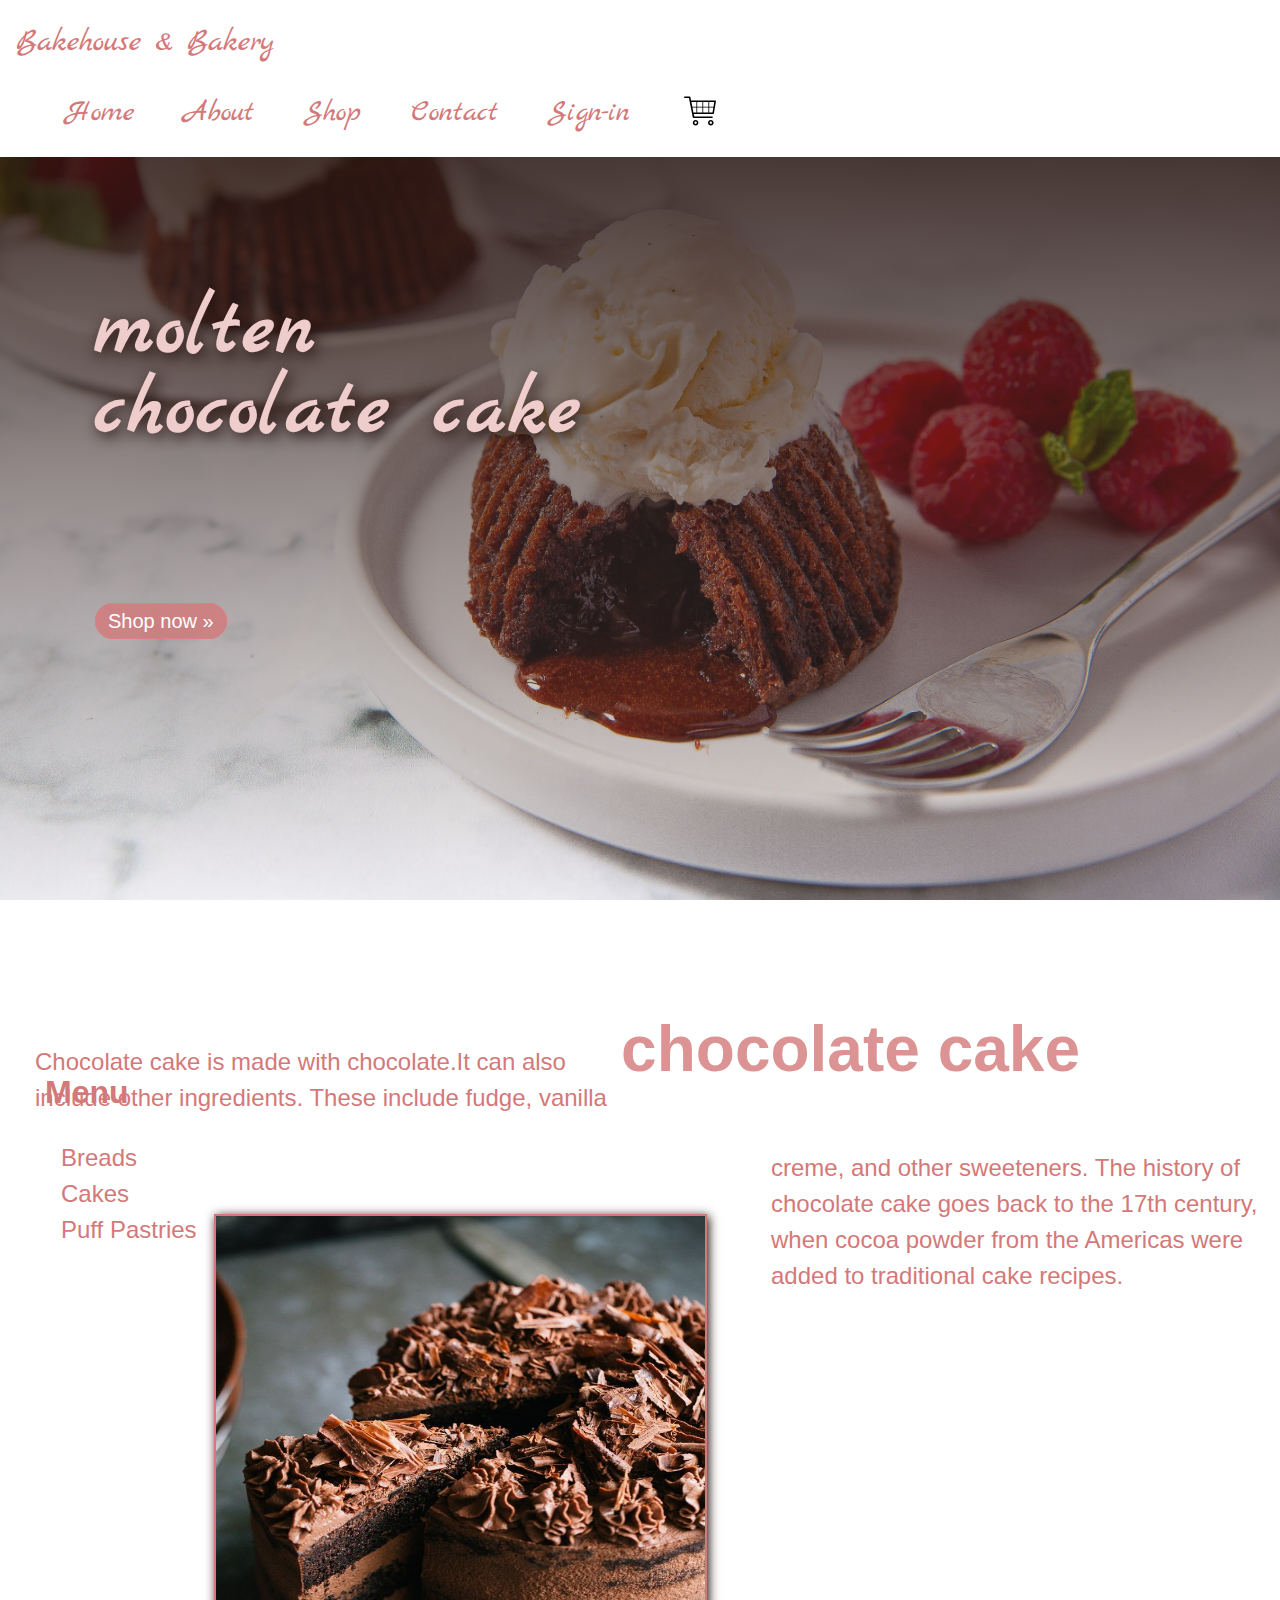
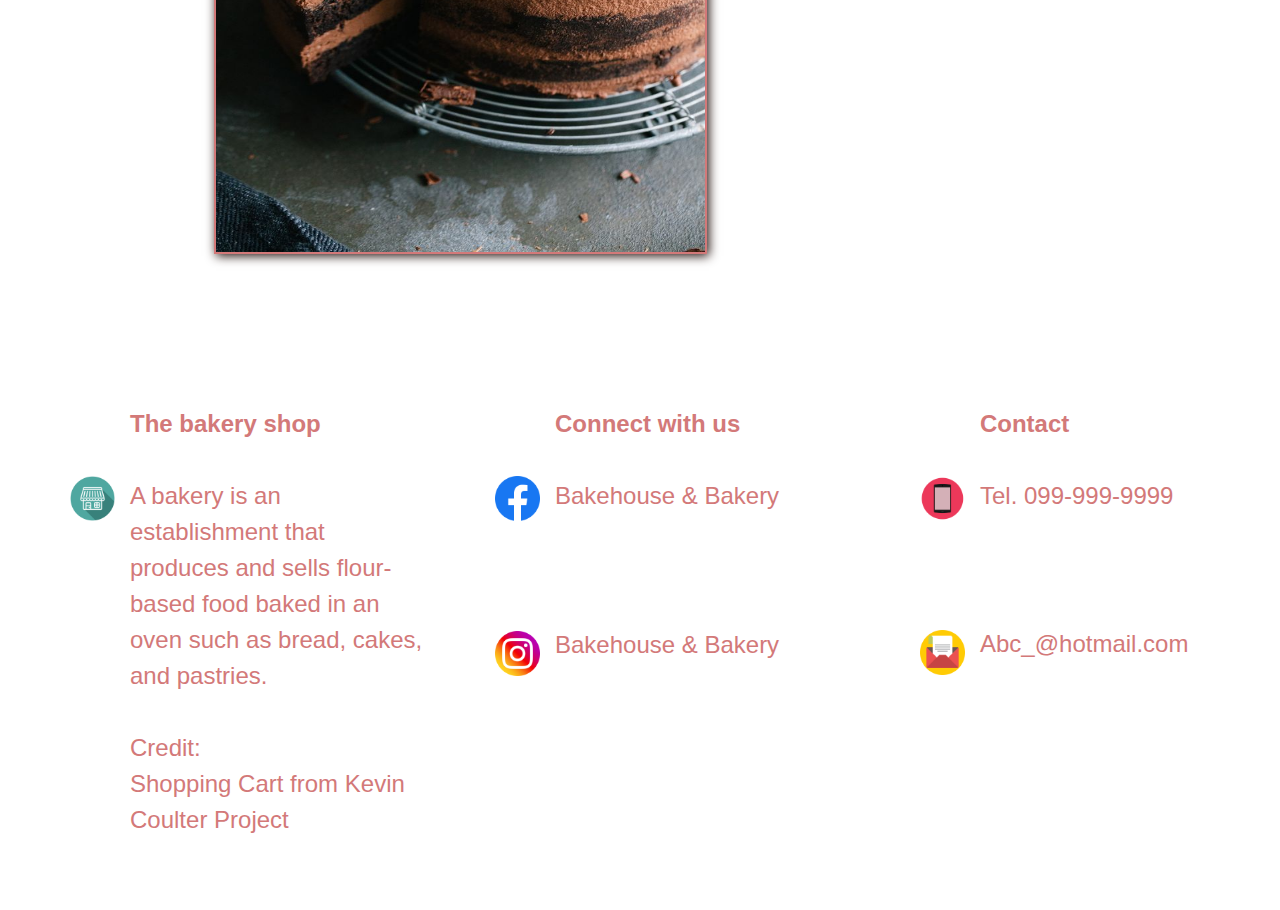
<file: index.html>
<!DOCTYPE html>
<html lang="en">
<head>
    <meta charset="UTF-8">
    <meta name="viewport" content="width=device-width, initial-scale=1, shrink-to-fit=no">
    <meta http-equiv="X-UA-Compatible" content="ie=edge">
    <meta name="format-detection" content="telephone=no">
    <link rel="stylesheet" href="css/main1.css">
    <link rel="stylesheet" href="css/media.css">
    <title>Bakehouse & Bakery</title>
</head>
<body>

    <nav class="navbar navbar-expand-md fixed-top navbar-dark navbar-custom">
        <a class="navbar-brand" href="#">Bakehouse & Bakery</a>
        <span class="navbar-toggler-icon"></span>
        <div class="collapse navbar-collapse" id="navbarCollapse">
            <ul class="navbar-nav">
                <div class="nav-item">
                    <a class="nav-link" href="#">Home</a>
                </div>
                <div class="nav-item">
                    <a class="nav-link" href="#about">About</a>
                </div>
                <div class="nav-item">
                    <a class="nav-link" href="cart.html#menu">Shop</a>
                </div>
                <div class="nav-item">
                    <a class="nav-link" href="#contact">Contact</a>
                </div>
                <div class="nav-item">
                    <a class="nav-link" href="../Bakery-website/login/regitsnow.html">Sign-in</a>
                </div>
                <div class="nav-item item">
                    <a class="nav-link" href="cart.html"><span class="notify-badge"></span><img class="cart-icon" src="img/noun_Shopping Cart_798090.svg" alt="Shopping Cart"></a>
                </div>
                </ul>
            </div>
    </nav>

    <header class="hero">
            <div class="container-fluid">
        <div class="row">
                <div class="c1">
                <h1>molten <br> chocolate cake</h1><br><br>  
                <p><a class="btn btn-primary btn-lg" href="cart.html#menu" role="button">Shop now &raquo;</a></p>
                </div>
            </div>
        </div>
    </header>


    <main>
        <div class="container-fluid">
            <div class="row">
                <div class="c1">
                    <section id="about">
                    <h3><a class="nav-link">Menu</a>
                    <menu>Breads<br>Cakes<br>Puff Pastries</menu></h3>   
                  
                    <h2>chocolate cake</h2>
                    <p> <figure><img src="img/Chocolate-Cake-9.jpeg" alt=""></figure><br><br>
                    Chocolate cake is made with chocolate.It can also include other ingredients. These include fudge, vanilla creme, and other sweeteners. The history of chocolate cake goes back to the 17th century, when cocoa powder from the Americas were added to traditional cake recipes.
                    </p>
                    </section>
                </div><!-- c1 -->
            </div><!-- row -->
        </div><!-- container-fluid -->



        <div class="container-fluid">
            <div class="row">
                <div class="c1">
                    <section id="contact">
                        <!-- <h3>contact</h3> -->
                        <div class="row">
                        <div class="c3">
                                <div class="shop-icon">
                                    <p>
                                        <strong>The bakery shop</strong><br>
                                        <br> A bakery is an establishment that produces and sells flour-based food baked in an oven such as bread, cakes, and pastries.
                                        <br>
                                        <br>
                                        Credit:<br> Shopping Cart from Kevin Coulter Project
                                    </p>
                            </div>
                        </div> 

                        <div class="c3">
                                <div class="fb-icon">
                                    <p>
                                    <strong>Connect with us</strong><br>
                                    <br>Bakehouse & Bakery
                                    </p>
                                 </div>

                                 
                            <br>
                                <div class="ig-icon">
                                     <p>
                                    <br>Bakehouse & Bakery
                                    </p>
                            </div>
                        </div> 
                        
                        <div class="c3">
                                 <div class="phone-icon mb-5">
                                    <p>
                                    <strong>Contact</strong><br>
                                    <br>Tel. 099-999-9999
                                    </p>
                                 </div>
                         
                        <div class="mail-icon">
                                    <p>
                                    <br>Abc_@hotmail.com
                                    </p>
                            </div>
                        </div> 
                        </div><!-- row -->
                    </section>
                </div><!-- c1 -->
            </div><!-- row -->
        </div><!-- container-fluid -->
    </main>
</body>
</html>
</file>
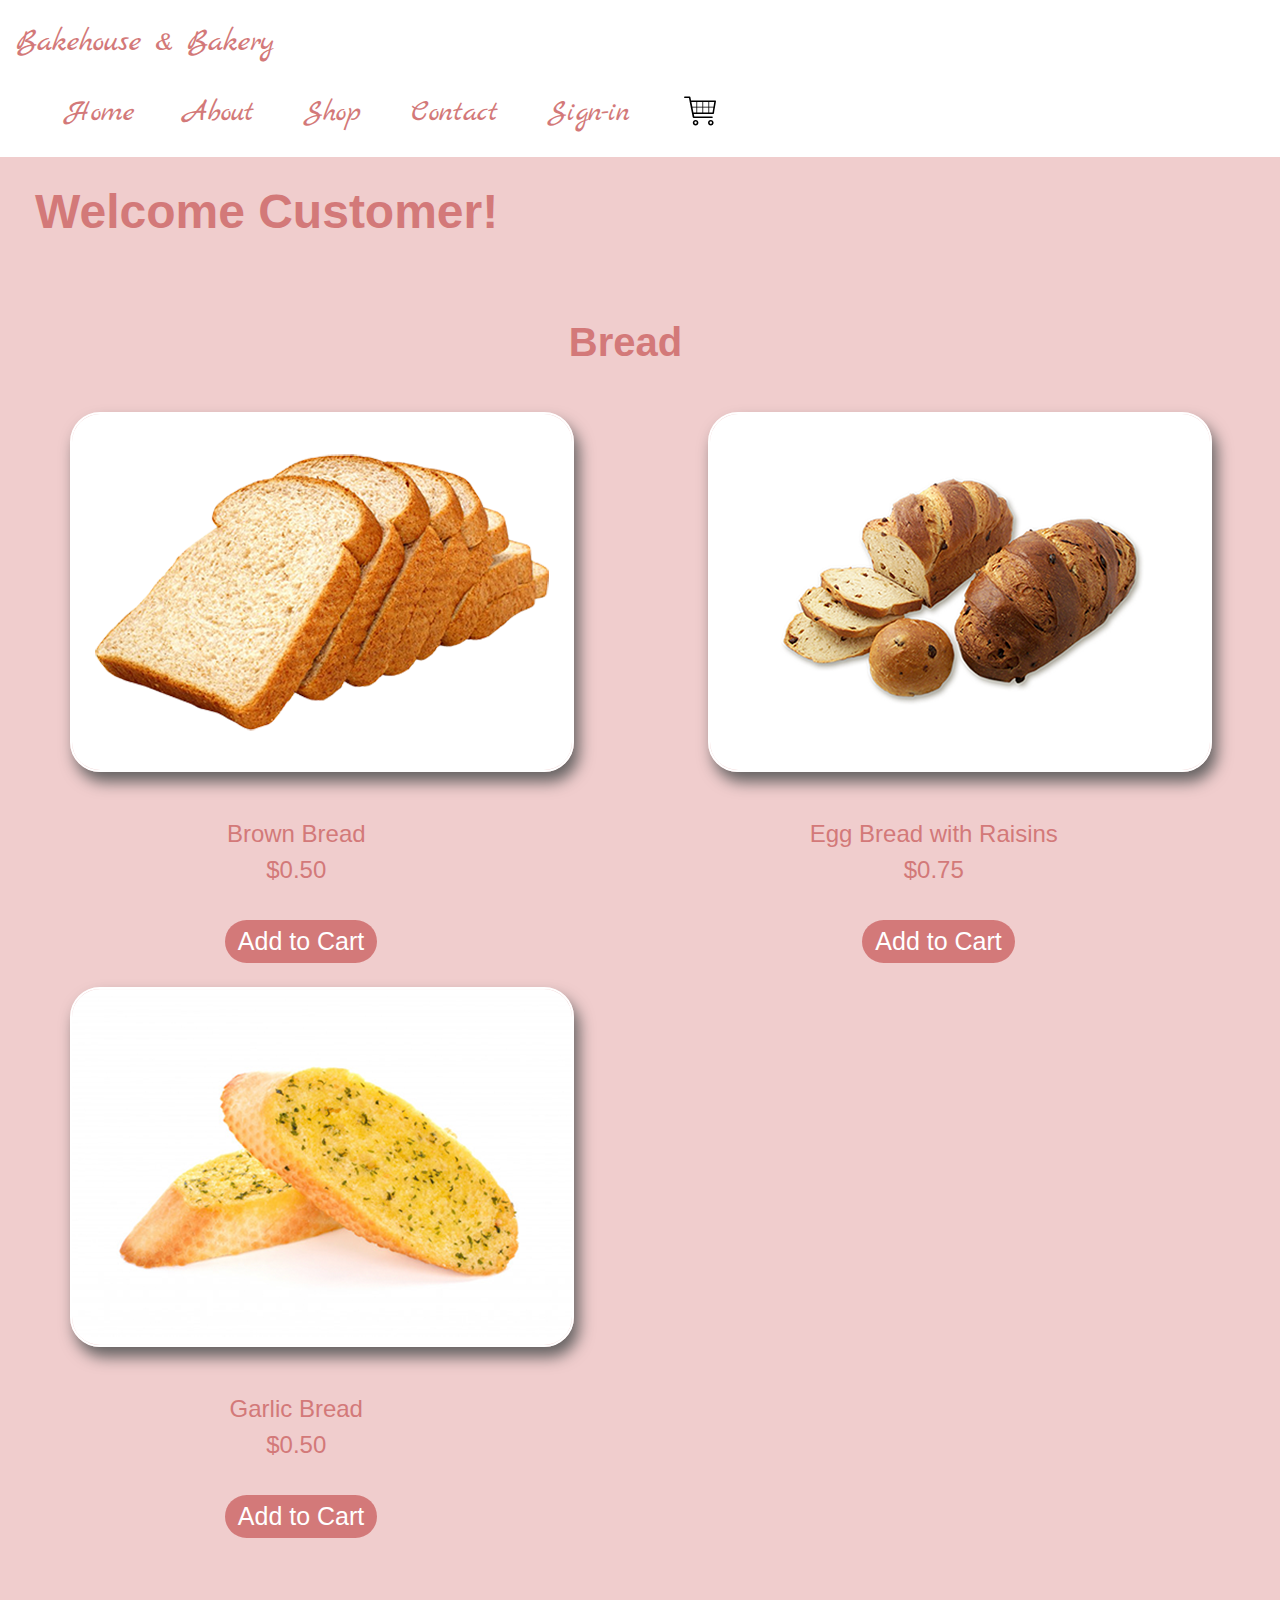
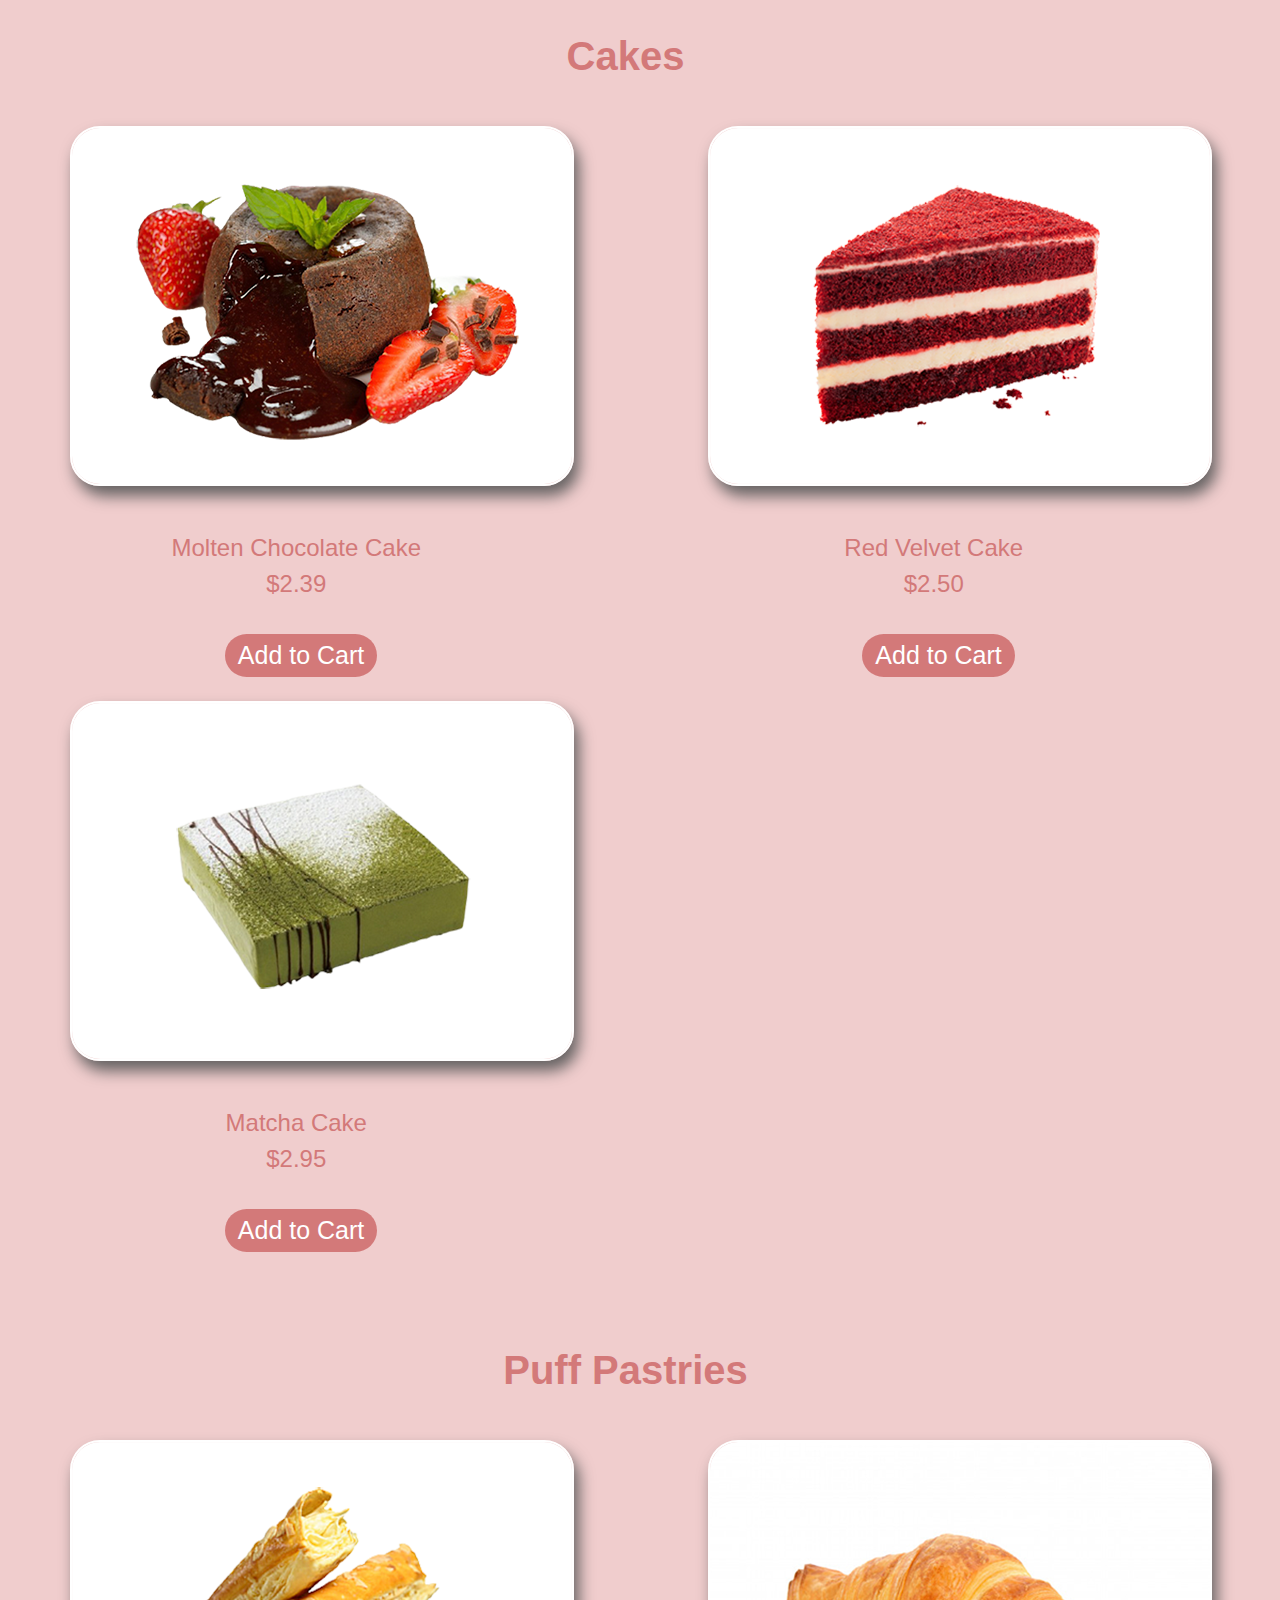
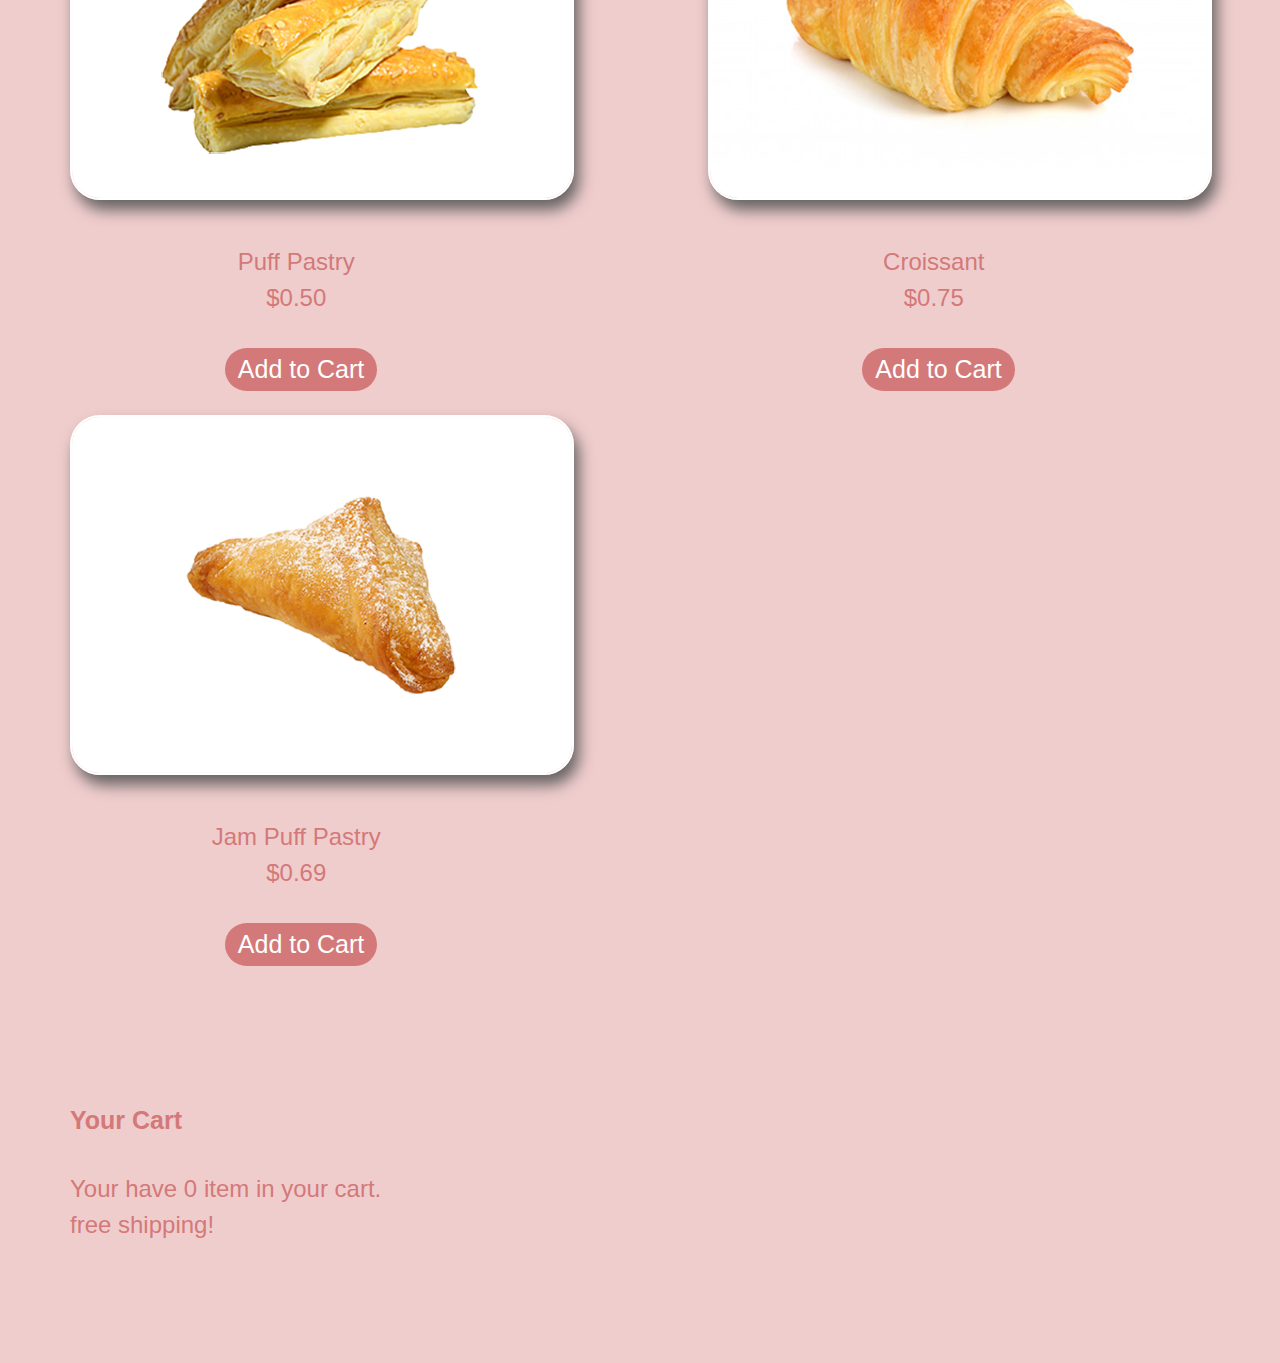
<file: cart.html>
<!DOCTYPE html>
<html lang="en">
<head>
    <meta charset="UTF-8">
    <meta name="viewport" content="width=device-width, initial-scale=1, shrink-to-fit=no">
    <meta http-equiv="X-UA-Compatible" content="ie=edge">
    <meta name="format-detection" content="telephone=no">
    <link rel="stylesheet" href="css/main1.css">
    <link rel="stylesheet" href="css/media.css">

    <title>Bakehouse & Bakery</title>
</head>
<body>

    <nav class="navbar navbar-expand-md fixed-top navbar-dark navbar-custom">
        <a class="navbar-brand" href="#">Bakehouse & Bakery</a>
            <span class="navbar-toggler-icon"></span>
        <div class="collapse navbar-collapse" id="navbarCollapse">
            <ul class="navbar-nav ml-auto">
            <div class="nav-item">
                <a class="nav-link" href="index.html">Home</a>
            </div>
            <div class="nav-item">
                <a class="nav-link" href="index.html#about">About</a>
            </div>
            <div class="nav-item">
                <a class="nav-link" href="#menu">Shop</a>
            </div>
            <div class="nav-item">
                <a class="nav-link" href="index.html#contact">Contact</a>
            </div>
            <div class="nav-item">
                <a class="nav-link" href="../Bakery-website/login/regitsnow.html">Sign-in</a>
            </div>
            <div class="nav-item item">
                <a class="nav-link" href="#cart"><span class="notify-badge"></span><img class="cart-icon" src="img/noun_Shopping Cart_798090.svg" alt="Shopping Cart"></a>
            </div>
            </ul>
        </div>
            <!-- <script>
                document.write('<a href="index.html' + document.referrer + '">Go Back</a>');
            </script> -->
</nav>
<div class="container-fluid">
    <div class="row bg-pink">
        <div class="c1">
            <section id="menu">
                <h4>Welcome Customer!</h4>
                <h3>Bread</h3>
                <div class="row">
                    <div class="c1 c2">
                        <img class="img-fluid" src="img/Brown-Bread.png" alt="">
                            <ul class="leaders">
                                 <li><span>Brown Bread</span>
                                <br><span>$0.50
                                <br>
                                <br><button class="btn btn-primary btn-cart" 
                                data-id="1" 
                                data-name="Brown Bread"  
                                data-price="0.50" 
                                data-quantity="1" 
                                data-image="img/Brown-Bread.png">
                                Add to Cart
                                </button>
                            </span>
                        </li>    
                        </ul>
                    </div>

                    <div class="c1 c2">
                        <img class="img-fluid" src="img/Traditional-Egg-Bread-with-Raisins.png" alt="">
                            <ul class="leaders">
                                 <li><span>Egg Bread with Raisins</span>
                                <br><span>$0.75
                                <br>
                                <br><button class="btn btn-primary btn-cart" 
                                data-id="2" 
                                data-name="Egg Bread with Raisins"  
                                data-price="0.75" 
                                data-quantity="1" 
                                data-image="img/Traditional-Egg-Bread-with-Raisins.png"> 
                                Add to Cart
                                </button></span></li>
                            </ul>
                     </div>

                      <div class="c1 c2">
                        <img class="img-fluid" src="img/garlic-bread.png" alt="">
                            <ul class="leaders">
                                <li><span>Garlic Bread</span>
                                <br><span>$0.50
                                <br>
                                <br><button class="btn btn-primary btn-cart" 
                                data-id="3" 
                                data-name="Garlic Bread"  
                                data-price="0.50" 
                                data-quantity="1" 
                                data-image="img/garlic-bread.png"> 
                                Add to Cart
                                </button></span></li>
                            </ul>
                        </div>
                    </div><!-- row -->




                    <h3>Cakes</h3>
                    <div class="row">
                       <div class="c1 c2">
                      
                        <img class="img-fluid" src="img/molten chocholate cake .png" alt="">
                             <ul class="leaders">
                                 <li><span>Molten Chocolate Cake</span>
                                <br><span>$2.39
                                <br>
                                <br><button class="btn btn-primary btn-cart" 
                                data-id="4" 
                                data-name="Molten Chocolate Cake"  
                                data-price="2.39" 
                                data-quantity="1" 
                                data-image="img/molten chocholate cake .png">
                                Add to Cart
                                </button></span></li>
                             </ul>
                    </div>

                    <div class="c1 c2">
                        <img class="img-fluid" src="img/red-velvet-cake.png" alt="">
                            <ul class="leaders">
                                <li><span>Red Velvet Cake</span>
                                <br><span>$2.50
                                <br>
                                <br><button class="btn btn-primary btn-cart" 
                                data-id="5" 
                                data-name="Red Velvet Cake"  
                                data-price="2.50" 
                                data-quantity="1" 
                                data-image="img/red-velvet-cake.png"> 
                                Add to Cart
                                </button></span></li>
                            </ul>  
                        </div>

                    <div class="c1 c2">
                        <img class="img-fluid" src="img/green-tea-matcha-cake.png" alt="">
                            <ul class="leaders">
                                <li><span>Matcha Cake</span>
                                <br><span>$2.95
                                <br>
                                <br><button class="btn btn-primary btn-cart" 
                                data-id="6" 
                                data-name="Matcha Cake"
                                data-price="2.95" 
                                data-quantity="1" 
                                data-image="img/green-tea-matcha-cake.png">
                                Add to Cart
                                </button></span></li>
                               </ul>   
                    </div>
                </div><!-- row -->




                <h3>Puff Pastries</h3>
                <div class="row">
                    <div class="c1 c2">
                        <img class="img-fluid" src="img/baked-puff-pastry.png" alt="">
                             <ul class="leaders">
                                <li><span>Puff Pastry</span>
                                <br><span>$0.50
                                <br>
                                <br><button class="btn btn-primary btn-cart" 
                                data-id="7" 
                                data-name="Puff Pastry"  
                                data-price="0.50" 
                                data-quantity="1" 
                                data-image="img/baked-puff-pastry.png"> 
                                Add to Cart
                                </button></span></li>
                            </ul>
                    </div>
                    <div class="c1 c2">
                        <img class="img-fluid" src="img/freshly-plain-croissant.png" alt="">
                            <ul class="leaders">
                                <li><span>Croissant</span>
                                <br><span>$0.75
                                <br>
                                <br><button class="btn btn-primary btn-cart" 
                                data-id="8" 
                                data-name="Croissant"
                                data-price="0.75" 
                                data-quantity="1" 
                                data-image="img/freshly-plain-croissant.png.jpg">
                                Add to Cart
                                </button></span></li>
                        </ul>
                    </div>
                    <div class="c1 c2">
                        <img class="img-fluid" src="img/jam-puff-pastry.png" alt="">
                            <ul class="leaders">
                                <li><span>Jam Puff Pastry</span>
                                <br><span>$0.69
                                <br>
                                <br><button class="btn btn-primary btn-cart" 
                                data-id="9" 
                                data-name="Jam Puff Pastry"
                                data-price="0.69" 
                                data-quantity="1" 
                                data-image="img/jam-puff-pastry.png">
                                Add to Cart
                                </button></span></li>
                        </ul>
                    </div>
                </div><!-- row -->
           




                <section id="cart">
                    <div class="row">
                        <div class="c1">
                            <h3>Your Cart</h3>
                                <div class="cart">Your have 0 item in your cart.</div>
                                <div class="cart-subtotal">free shipping!</div></p>
                                <div class="checkout"></div>
                        </div><!-- c1 -->
                    </div><!-- row -->
            </section>


        </div><!-- c1 -->
    </div><!-- row -->
</div><!-- container-fluid -->
</main>
    <script src="https://code.jquery.com/jquery-3.3.1.min.js" integrity="sha256-FgpCb/KJQlLNfOu91ta32o/NMZxltwRo8QtmkMRdAu8=" crossorigin="anonymous"></script>
    <script src="https://cdnjs.cloudflare.com/ajax/libs/popper.js/1.12.9/umd/popper.min.js" integrity="sha384-ApNbgh9B+Y1QKtv3Rn7W3mgPxhU9K/ScQsAP7hUibX39j7fakFPskvXusvfa0b4Q" crossorigin="anonymous"></script>
    <script src="https://maxcdn.bootstrapcdn.com/bootstrap/4.0.0/js/bootstrap.min.js" integrity="sha384-JZR6Spejh4U02d8jOt6vLEHfe/JQGiRRSQQxSfFWpi1MquVdAyjUar5+76PVCmYl" crossorigin="anonymous"></script>
<script src="js/main.js"></script>
</body>
</html>
</file>
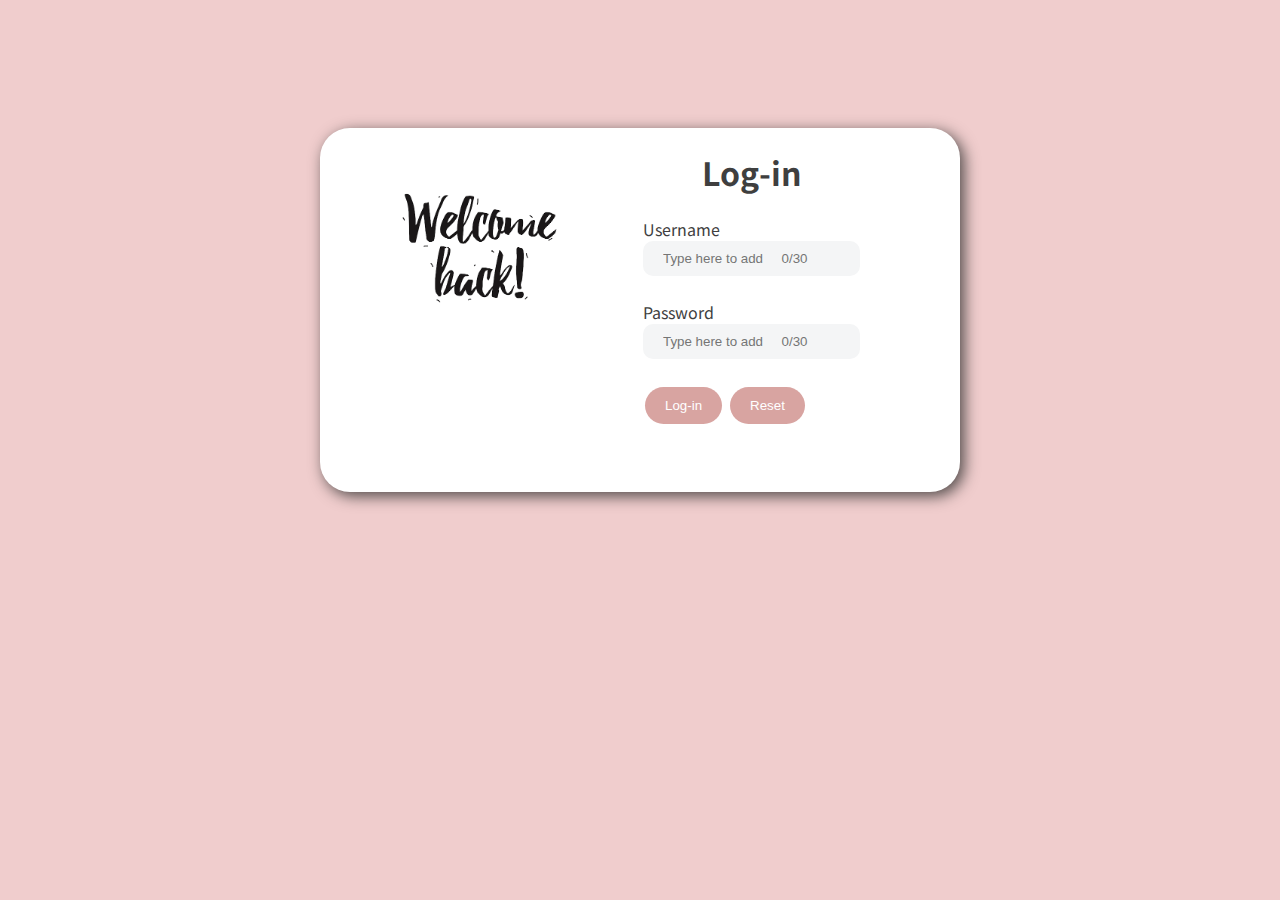
<file: login/loginsnow.html>
<!DOCTYPE html>
<html lang="en">
<head>
    <meta charset="UTF-8">
    <meta http-equiv="X-UA-Compatible" content="IE=edge">
    <meta name="viewport" content="width=device-width, initial-scale=1.0">
    <title>Login Page</title>
    <link rel="preconnect" href="https://fonts.gstatic.com">
    <link href="https://fonts.googleapis.com/css2?family=Noto+Sans+JP&display=swap" rel="stylesheet">
    <link rel="stylesheet" href="css/stylog.css">
    <script src='login.js'></script>

</head>
<body>
    <div class="snowflakes" aria-hidden="true">
        <div class="snowflake">
        ❅
        </div>
        <div class="snowflake">
        ❅
        </div>
        <div class="snowflake">
        ❆
        </div>
        <div class="snowflake">
        ❄
        </div>
        <div class="snowflake">
        ❅
        </div>
        <div class="snowflake">
        ❆
        </div>
        <div class="snowflake">
        ❄
        </div>
        <div class="snowflake">
        ❅
        </div>
        <div class="snowflake">
        ❆
        </div>
        <div class="snowflake">
        ❄
        </div>
    </div>
    <div class="loginbox">
        <div class="welcomeleft">
            <img src="pic/welcome.png" class="welpic" alt="welcome">
        </div>
        <div class="loginright">
            <form name="myLogin" id = "myLogin">
                    <legend><h1>Log-in</h1></legend>
                    Username <br>
                    <input type="text" name="username"  placeholder="Type here to add     0/30" required>
                    <br> <br>
                    Password <br>
                    <input type="password" name="password" placeholder="Type here to add     0/30" required>
                    <br><br>


                    <input type="submit" value="Log-in">
                    <input type="reset" value="Reset">
                    
            </form>
        </div>
    </div>

</body>
</html>
</file>
<file: css/main1.css>
@import url("https://fonts.googleapis.com/css?family=Marck+Script|Open+Sans|Raleway");
html, body {
  width: 100%;
  height: 100%;
  scroll-behavior: smooth;
}

body {
  margin: 0;
  font-family: -apple-system, BlinkMacSystemFont, "Segoe UI", Roboto, "Helvetica Neue", Arial, sans-serif, "Apple Color Emoji", "Segoe UI Emoji", "Segoe UI Symbol";
  font-size: 24px;
  font-weight: 400;
  line-height: 1.5;
  color: #d37979;
  background-color: #ffffff;
} 

.container-fluid {
  position:sticky;
  width: 100%;
  margin-left: auto;
  margin-right: auto;
}

.row {
  display: -webkit-box;
  display: -ms-flexbox;
  display: flex;
  -ms-flex-wrap: wrap;
      flex-wrap: wrap;
  margin-right: -15px;
  margin-left: -15px;
}

a {
  color: #d37979;
  text-decoration: none;
  background-color: transparent;
  -webkit-text-decoration-skip: objects;
}

img {
  vertical-align: middle;
  border-style: none;
}

menu{ 

  padding-left: 16px;
  font-weight: lighter;
  font-size: 24px;
  color: #d37979
  
}

figure, section {
  display: block;
}

figure {
  margin: 0 0 16px;
}

section {
  padding-top: 48px;
  padding-bottom: 48px;
}

.bg-pink {
  background-color: #F0CDCD;
}

.cart-icon {
  height: 50px;
  width: auto;
}

.item {
  position: relative;
  /* display:inline-flex; */
}

.notify-badge {
  position: static;
  left: 6px;
  top: -5px;
  float: right;
  color: rgb(210, 77, 62);
  padding: 0px 8px;
  font-size: 30px;
}

.navbar-custom a.navbar-brand {
  color: #d37979;
  font-family: 'Marck Script', -apple-system, BlinkMacSystemFont, 'Segoe UI', Roboto, Oxygen, Ubuntu, Cantarell, 'Open Sans', 'Helvetica Neue', sans-serif;
}

.navbar-custom {
  background-color: #ffffff;
}

.navbar-custom .navbar-nav .nav-link {
  color: #d37979;
  margin-left:50px;
  font-size: 30px;
  font-family: 'Marck Script', -apple-system, BlinkMacSystemFont, 'Segoe UI', Roboto, Oxygen, Ubuntu, Cantarell, 'Open Sans', 'Helvetica Neue', sans-serif;
}

.navbar .navbar-brand:hover, .navbar .navbar-brand:focus {
  color: #F0CDCD !important;
}

.navbar .navbar-text a:hover, .navbar .navbar-text a:focus {
  color: #F0CDCD;
}

.navbar .navbar-nav .nav-link:not(.disabled):hover, .navbar .navbar-nav .nav-link:not(.disabled):focus {
  color: #F0CDCD;
}


.navbar {
  position: static;
  display: -webkit-box;
  display: -ms-flexbox;
  display: flex;
  -ms-flex-wrap: wrap;
      flex-wrap: wrap;
  -webkit-box-align: center;
      -ms-flex-align: center;
          align-items: center;
  -webkit-box-pack: justify;
      -ms-flex-pack: justify;
          justify-content: space-between;
  padding: 16px 16px;
  padding-right: 350px;
}

.navbar-brand {
  display: inline-block;
  padding-top: 1.6px;
  padding-bottom: 1.6px;
  margin-right: 16px;
  font-size: 32px;
  line-height: inherit;
  white-space: nowrap;
}


.navbar-nav {
  display: -webkit-box;
  display: -ms-flexbox;
  display: flex;
  -webkit-box-orient: vertical;
  -webkit-box-direction: normal;
      -ms-flex-direction: column;
          flex-direction: column;
  padding-left: 0;
  margin-bottom: 0;
  list-style: none;
}


.navbar-collapse {
  -ms-flex-preferred-size: 100%;
      flex-basis: 100%;
  -webkit-box-flex: 1;
      -ms-flex-positive: 1;
          flex-grow: 1;
  -webkit-box-align: center;
      -ms-flex-align: center;
          align-items: center;
}


.navbar-toggler-icon {
  display: inline-block;
  width: 1.5em;
  height: 1.5em;
  vertical-align: middle;
  content: "";
  background: no-repeat center center;
  background-size: 100% 100%;
}

  .navbar-expand-md .navbar-nav {
    -webkit-box-orient: horizontal;
    -webkit-box-direction: normal;
        -ms-flex-direction: row;
            flex-direction: row;
  }

  .navbar-expand-md .navbar-collapse {
    display: -webkit-box !important;
    display: -ms-flexbox !important;
    display: flex !important;
    -ms-flex-preferred-size: auto;
        flex-basis: auto;
  }


h1 {
  color: #F0CDCD;
  font-family: 'Marck Script', -apple-system, BlinkMacSystemFont, 'Segoe UI', Roboto, Oxygen, Ubuntu, Cantarell, 'Open Sans', 'Helvetica Neue', sans-serif;
  font-size: 80px;
  line-height: 1;
  font-weight: bolder;
  text-shadow: 4px 4px 15px #23100c;
  letter-spacing: 4px;
  padding-left: 60px;
}

.hero {
  display: -webkit-box;
  display: -ms-flexbox;
  display: flex;
  -webkit-box-align: center;
      -ms-flex-align: center;
          align-items: center;
  -webkit-box-pack: center;
      -ms-flex-pack: center;
          justify-content: center;
  height: 100%;
  background-image: -webkit-gradient(linear, left top, left bottom, from(#23100c), to(rgba(255, 255, 255, 0.1))), url("../img/ales-krivec-623956-unsplash.jpg");
  background-image: linear-gradient(#23100c, rgba(255, 255, 255, 0.1)), url("../img/ales-krivec-623956-unsplash.jpg");
  background-position: center right;
  background-repeat: no-repeat;
  background-size: cover;
}

.hero .btn-primary {
  margin-top: 20px;
  border-radius: 30px;
  color: #ffffff !important;
  color: #ffffff;
  background-color: #d37979CD;
  border-color: #da8181;
  margin-left: 60px;
  font-size: 20px;
}

.hero .btn-primary:hover {
  color: #ffffff;
  background-color:#ee8383 ;
}

.hero .btn-primary:focus, .hero .btn-primary.focus {
  -webkit-box-shadow: 0 0 0 3.2px rgba(181, 136, 136, 0.5);
          box-shadow: 0 0 0 3.2px rgba(181, 136, 136, 0.5);
}

h2{
  float: right;
  margin-right: 200px;
  color: #d37979CD;
  font-size: 64px;
}


#about h3 {
  position: absolute;
  color: #d37979;
  padding-top: 88px;
  padding-left: 10px;
  font-size: 32px;
}

#about img {
  position: static;
  float: right;
  max-width: 70%;
  border: 2px solid #d37979;
  -webkit-box-shadow: 2px 2px 10px #23100c;
  box-shadow: 2px 2px 10px #23100c;
  margin-right: 64px;
  margin-top: 64px;
  margin-bottom: 64px;
  height: 640px;
  width: 640px;
}


#menu h3 {
  color: #d37979;
  margin-top: 64px;
  margin-right: 64px;
  text-align: center;
  font-size: 40px;
}

#menu img {
  border: 2px solid #ffffff;
  -webkit-box-shadow: 2px 2px 2px #656262;
          box-shadow: 5px 10px 15px #656262;
  margin-bottom: 8px;
  border-radius: 30px;
}

#menu .btn-primary {
  margin-top: 20px;
  color: #ffffff !important;
  color: #ffffff;
  border-radius: 30px;
  background-color: #d37979;
}

#menu .btn-primary:hover {
  color: #ffffff;
  background-color:#ee8383 ;
}

#menu .btn-primary:focus, #menu .btn-primary.focus {
  -webkit-box-shadow: 0 0 0 3.2px rgba(181, 136, 136, 0.5);
          box-shadow: 0 0 0 3.2px rgba(181, 136, 136, 0.5);
}

#menu .btn-cart {
  margin-left: 9.6px;
  margin-top: -5px;
  font-size: 25px;
}

ul.leaders {
  text-align: center;
  max-width: 31.25em;
  padding-right: 160px;
  padding-top: 12px;
  overflow-x: hidden;
  list-style: none;
}

ul.leaders span:first-child {

  background-color: #F0CDCD;
}

ul.leaders span + span {

  background-color: #F0CDCD;
}

#cart h3 {
  color: #d37979;
  margin-bottom: 32px;
  text-align: left;
  font-size: 25px;
}

#cart input[type=number] {
  background-color: #ffffff;
  color: #d85e5e;
  border: none;
  outline: none;
  width: 50px;
  height: 35px;
  margin-left: 640px;
  font-size: 25px;
}

#cart .btn-delete {
  width: 40px;
  height: 40px;
  border-radius: 30px;
  font-size: 17px;
  margin-left: 1120px;
  position: absolute;
}


.checkout .btn-primary {
  margin-top: 20px;
  margin-left: 320px;
  color: #ffffff !important;
  color: #ffffff;
  outline: 0 !important;
  border: 0 !important;
  border-radius: 30px;
  background-color: #d37979;
  border-color: #eecfcf;
  margin-left: 1056px;
  font-size: 25px;
}

h4{
  padding-top: 64px;
  font-size: 48px;
}

.fixed-top {
  position: fixed;
  top: 0;
  right: 0;
  left: 0;
  z-index: 1030;
}


.btn {
  /* display: inline-block; */
  font-weight: 400;
  text-align: center;
  border: 1px solid transparent;
  padding: 6px 12px;
}

.shop-icon {
  background-image: url(../img/iconfinder_Shop_877020.png);
  background-repeat: no-repeat;
  background-size: 45px 45px;
  background-position-y: 70px;
  padding-left: 60px;
}

.fb-icon {
  background-image: url(../img/iconfinder_1_Facebook_colored_svg_copy_5296499.png);
  background-repeat: no-repeat;
  background-size: 45px 45px;
  background-position-y: 70px;
  padding-left: 60px;
  height: 125px;
}

.ig-icon {
  background-image: url(../img/iconfinder_2018_social_media_popular_app_logo_instagram_3225191.png);
  background-repeat: no-repeat;
  background-size: 45px 45px;
  background-position-y: 40px;
  padding-left: 60px;
  height: 100px;
}


.phone-icon {
  background-image: url(../img/iconfinder_phone_296897.png);
  background-repeat: no-repeat;
  background-size: 45px 45px;
  background-position-y: 70px;
  padding-left: 60px;
  height: 160px;
}

.mail-icon {
  background-image: url(../img/iconfinder_16_3319628.png);
  background-repeat: no-repeat;
  background-size: 45px 45px;
  padding-left: 60px;
  background-position-y: 40px;
  height: 90px;
}
</file>
<file: css/media.css>
.c1, .c2, .c3 {
  position: relative;
  width: 100%;
  min-height: 1px;
  padding-right: 15px;
  padding-left: 50px;
}

@media (min-width: 768px) {
  figure {
    float: left;
    padding-left: 32px;
    position:-webkit-sticky;
  }
}
  
@media (min-width: 768px) {

  .c2 {
    -webkit-box-flex: 0;
        -ms-flex: 0 0 50%;
            flex: 0 0 50%;
    max-width: 50%;
  }

  .c3 {
    -webkit-box-flex: 0;
        -ms-flex: 0 0 33.33333%;
            flex: 0 0 33.33333%;
    max-width: 33.33333%;
  }
*,
*::before,
*::after {
  -webkit-box-sizing: border-box;
          box-sizing: border-box;
}

}
</file>
<file: login/css/stylog.css>
body
{
    margin: 0;
    padding: 0;
    box-sizing: border-box;
    font-family: 'Noto Sans JP', sans-serif;
    background: #F0CDCD;
    color: rgb(63, 63, 63);
}
 /* customizable snowflake styling */
 .snowflake {
    color: #fff;
    font-size: 1em;
    font-family: Arial;
    text-shadow: 0 0 1px #000;
    
  }
  
  @-webkit-keyframes snowflakes-fall{0%{top:-10%}100%{top:100%}}@-webkit-keyframes snowflakes-shake{0%{-webkit-transform:translateX(0px);transform:translateX(0px)}50%{-webkit-transform:translateX(80px);transform:translateX(80px)}100%{-webkit-transform:translateX(0px);transform:translateX(0px)}}@keyframes snowflakes-fall{0%{top:-10%}100%{top:100%}}@keyframes snowflakes-shake{0%{transform:translateX(0px)}50%{transform:translateX(80px)}100%{transform:translateX(0px)}}.snowflake{position:fixed;top:-10%;z-index:9999;-webkit-user-select:none;-moz-user-select:none;-ms-user-select:none;user-select:none;cursor:default;-webkit-animation-name:snowflakes-fall,snowflakes-shake;-webkit-animation-duration:10s,3s;-webkit-animation-timing-function:linear,ease-in-out;-webkit-animation-iteration-count:infinite,infinite;-webkit-animation-play-state:running,running;animation-name:snowflakes-fall,snowflakes-shake;animation-duration:10s,3s;animation-timing-function:linear,ease-in-out;animation-iteration-count:infinite,infinite;animation-play-state:running,running}.snowflake:nth-of-type(0){left:1%;-webkit-animation-delay:0s,0s;animation-delay:0s,0s}.snowflake:nth-of-type(1){left:10%;-webkit-animation-delay:1s,1s;animation-delay:1s,1s}.snowflake:nth-of-type(2){left:20%;-webkit-animation-delay:6s,.5s;animation-delay:6s,.5s}.snowflake:nth-of-type(3){left:30%;-webkit-animation-delay:4s,2s;animation-delay:4s,2s}.snowflake:nth-of-type(4){left:40%;-webkit-animation-delay:2s,2s;animation-delay:2s,2s}.snowflake:nth-of-type(5){left:50%;-webkit-animation-delay:8s,3s;animation-delay:8s,3s}.snowflake:nth-of-type(6){left:60%;-webkit-animation-delay:6s,2s;animation-delay:6s,2s}.snowflake:nth-of-type(7){left:70%;-webkit-animation-delay:2.5s,1s;animation-delay:2.5s,1s}.snowflake:nth-of-type(8){left:80%;-webkit-animation-delay:1s,0s;animation-delay:1s,0s}.snowflake:nth-of-type(9){left:90%;-webkit-animation-delay:3s,1.5s;animation-delay:3s,1.5s}
  /* Demo Purpose Only*/
  .demo {
    font-family: 'Raleway', sans-serif;
      color:#fff;
      display: block;
      margin: 0 auto;
      padding: 15px 0;
      text-align: center;
  }
  .demo a{
    font-family: 'Raleway', sans-serif;
  color: #000;		
  }
h1{
    text-align: center;
}
.loginbox
{
    margin-left: 25%;
    margin-top: 10%;
    display: flex;
    background: #FFFFFF;
    justify-content: center;
    text-align: center;
    border-radius: 30px;
    width: 50%;
    -webkit-box-shadow: 4px 4px 15px #4d4847;
    box-shadow: 4px 4px 15px #4d4847;
}
.welpic
{
    margin-top: 15%;
    width: 60%;
}
.loginright
{
    margin-right:100px;
    text-align: left;
    margin-bottom: 10%;
}
input[type=text], input[type=password], input[type=date] {
    background-color: #F4F5F6;
    border-radius: 10px;
    border: none;
    color: black;
    padding: 10px 20px;
    text-decoration: none;

}
input[type=button], input[type=submit], input[type=reset] {
    background-color: #D8A4A1;
    border-radius: 30px;
    border: none;
    color: white;
    padding: 11px 20px;
    text-decoration: none;
    margin: 4px 2px;
    cursor: pointer;
}
</file>
